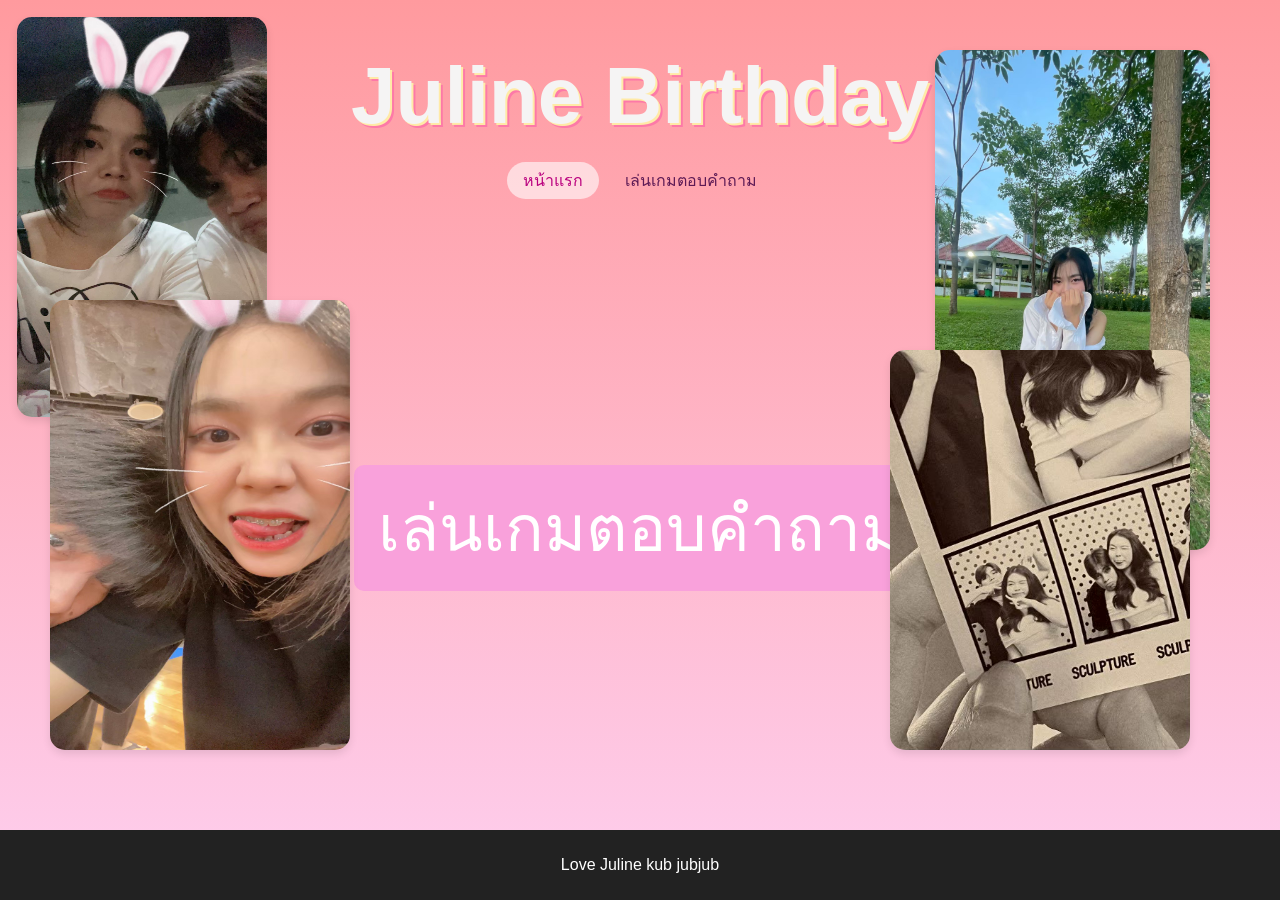
<file: index.html>
<!DOCTYPE html>
<html lang="en">
<head>
    <meta charset="UTF-8">
    <meta name="viewport" content="width=device-width, initial-scale=1.0">
    <title>Juline Birthday</title>
    <link rel="stylesheet" href="style.css">
    <link rel="stylesheet" href="https://cdnjs.cloudflare.com/ajax/libs/font-awesome/6.0.0/css/all.min.css">
</head>
<body>
    <header>
        <h1 class="h11">Juline Birthday</h1>
        <nav class="nav-menu1">
            <a href="index.html" class="nav-link1">หน้าแรก</a>
            <a href="game.html" class="nav-link active1">เล่นเกมตอบคำถาม</a>
        </nav>
    </header>

    <main>
        <section>
            <p></p>
            <img src="photo/4.jpg" alt="รูปภาพประกอบ" class="i4-image">
            <img src="photo/5.jpg" alt="รูปภาพประกอบ" class="i5-image">
            <img src="photo/1.jpg" alt="รูปภาพประกอบ" class="side-image">
            <img src="photo/2.jpg" alt="รูปภาพประกอบ" class="right-image">
            

                    <!-- กล่องครอบปุ่ม เพื่อจัดให้ปุ่มอยู่ตรงกลางพื้นที่ส่วนขวา -->
                <div class="button-box">
                    <a href="game.html" class="center-btn">เล่นเกมตอบคำถาม</a>
                </div>
        </section>
        
    </main>

    <footer>
        <p>Love Juline kub jubjub</p>
    </footer>
    
</body>
</html>
</file>
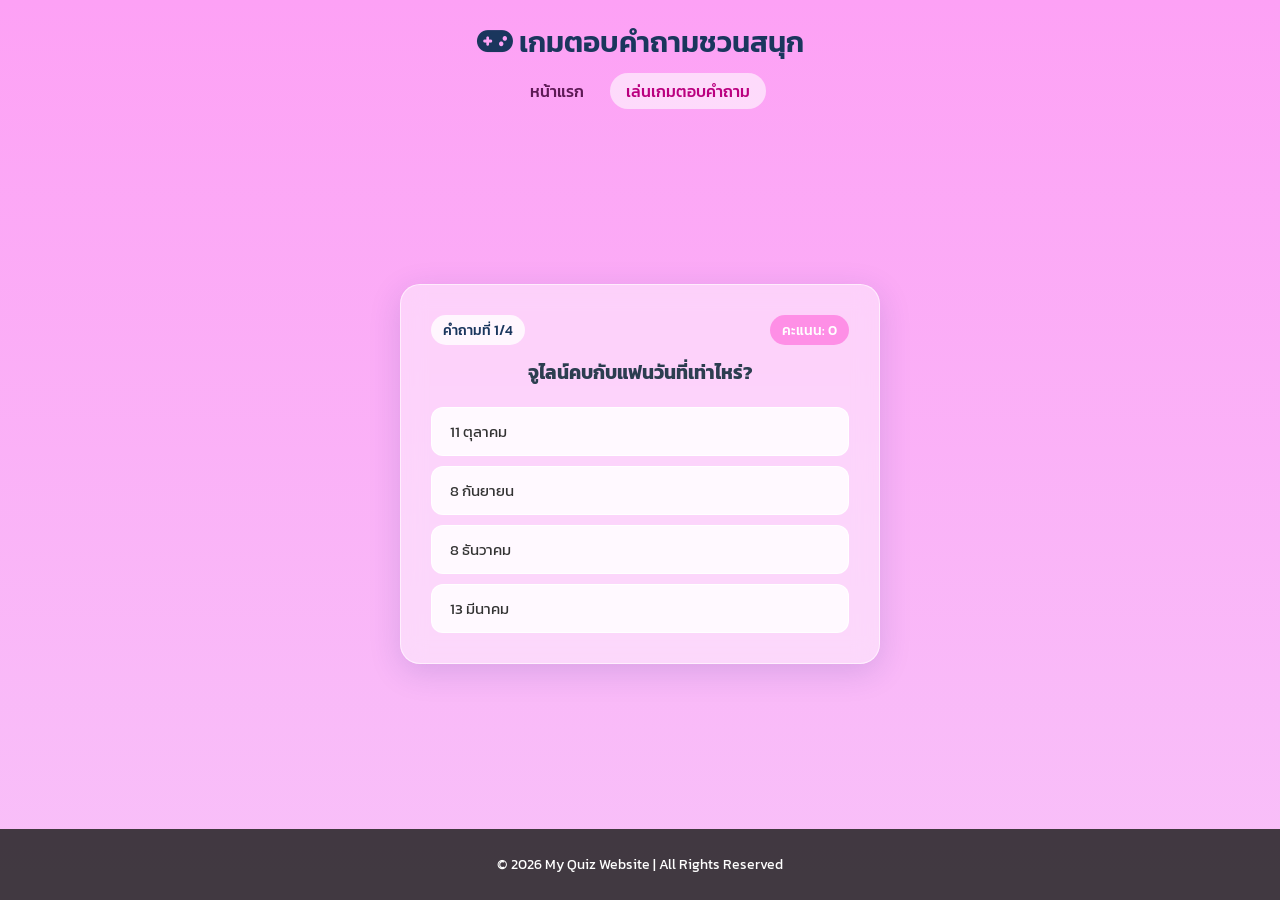
<file: game.html>
<!DOCTYPE html>
<html lang="th">
<head>
    <meta charset="UTF-8">
    <meta name="viewport" content="width=device-width, initial-scale=1.0">
    <title>เกมตอบคำถาม - Quiz Game</title>
    <link href="https://fonts.googleapis.com/css2?family=Kanit:wght@300;400;500;600&display=swap" rel="stylesheet">
    <link rel="stylesheet" href="https://cdnjs.cloudflare.com/ajax/libs/font-awesome/6.0.0/css/all.min.css">
    <link rel="stylesheet" href="game.css">
</head>
<body>

    <header>
        <h1><i class="fa-solid fa-gamepad"></i> เกมตอบคำถามชวนสนุก</h1>
        <nav class="nav-menu">
            <a href="index.html" class="nav-link">หน้าแรก</a>
            <a href="game.html" class="nav-link active">เล่นเกมตอบคำถาม</a>
        </nav>
    </header>

    <main>
        <div class="glass-card quiz-card">
            <div id="quizBox">
                <div class="quiz-header">
                    <span id="questionNumber" class="badge">คำถามที่ 1/4</span>
                    <span id="scoreText" class="badge score-badge">คะแนน: 0</span>
                </div>
                
                <h2 id="questionText" class="question-title">ข้อความคำถามจะปรากฏที่นี่</h2>

                <div id="optionsContainer" class="options-container">
                    </div>
            </div>

            <div id="resultBox" class="result-container hidden">
                <i class="fa-solid fa-trophy trophy-icon"></i>
                <h2>จบเกมเรียบร้อย! ไปอ่านคำอวยพรวันเกิด!!</h2>
                <p id="finalScore" class="final-score-text">คุณได้คะแนน 0 จาก 4 คะแนน</p>
                <div class="button-box">
                    <button onclick="restartQuiz()" class="submit-btn">
                        <i class="fa-solid fa-rotate-right"></i> เล่นใหม่อีกครั้ง
                    </button>
                    <a href="index.html" class="nav-btn secondary-btn">
                         <i class="fa-solid fa-house"></i> กลับหน้าแรก
                    </a>
        
                    <a href="Wish.html" class="nav-btn outline-btn">
                        <i class="fa-solid fa-cake-candles"></i> ไปอ่านคำอวยพรวันเกิด
                    </a>
                </div>
            </div>
        </div>
    </main>

    <footer>
        <p>&copy; 2026 My Quiz Website | All Rights Reserved</p>
    </footer>

    <script>
        // ชุดข้อมูลคำถาม ตัวเลือก และคำตอบที่ถูกต้อง (อ้างอิงลำดับ index 0, 1, 2, 3)
        const questions = [
            {
                question: "จูไลน์คบกับแฟนวันที่เท่าไหร่?",
                options: ["11 ตุลาคม", "8 กันยายน", "8 ธันวาคม", "13 มีนาคม"],
                answer: 2
            },
            {
                question: "เดทแรกของจูไลน์กับไบท์คือวันที่เท่าไหร่",
                options: ["5 พฤศจิกายน", "13 ธันวาคม", "6 พฤศจิกายน", "6 ธันวาคม"],
                answer: 0
            },
            {
                question: "วันนี้เป็นวันอะไร",
                options: ["วันเกิดจูไลน์", "วันครบรอบ7เดือน", "วันเกิดและครบรอบ9เดือน", "วันเกิดไบท์"],
                answer: 2
            },
            {
                question: "ไบท์รักจูไลน์แค่ไหน",
                options: ["แค่นี้", "ติ๊ดนึง", "นิดหน่อย", "เท่านี้เล้ยยยยยยยยยยยย"],
                answer: 3
            }
        ];

        let currentQuestionIndex = 0;
        let score = 0;

        // เริ่มต้นโหลดคำถามแรกเมื่อเปิดหน้าเว็บ
        showQuestion();

        function showQuestion() {
            const currentQuestion = questions[currentQuestionIndex];
            
            // อัปเดตข้อความคำถามและส่วนหัว
            document.getElementById('questionNumber').innerText = `คำถามที่ ${currentQuestionIndex + 1}/${questions.length}`;
            document.getElementById('questionText').innerText = currentQuestion.question;
            
            // ล้างตัวเลือกเดิมออกแล้วสร้างตัวเลือกใหม่
            const optionsContainer = document.getElementById('optionsContainer');
            optionsContainer.innerHTML = '';

            currentQuestion.options.forEach((optionText, index) => {
                const btn = document.createElement('button');
                btn.className = 'option-btn';
                btn.innerText = optionText;
                btn.onclick = () => selectOption(index);
                optionsContainer.appendChild(btn);
            });
        }

        function selectOption(selectedIndex) {
            const currentQuestion = questions[currentQuestionIndex];
            
            if (selectedIndex === currentQuestion.answer) {
                score++;
                document.getElementById('scoreText').innerText = `คะแนน: ${score}`;
            }

            currentQuestionIndex++;

            if (currentQuestionIndex < questions.length) {
                showQuestion();
            } else {
                showResult();
            }
        }

        function showResult() {
            document.getElementById('quizBox').classList.add('hidden');
            document.getElementById('resultBox').classList.remove('hidden');
            document.getElementById('finalScore').innerText = `คุณทำได้ ${score} จาก ${questions.length} คะแนน`;
        }

        function restartQuiz() {
            currentQuestionIndex = 0;
            score = 0;
            document.getElementById('scoreText').innerText = `คะแนน: 0`;
            document.getElementById('resultBox').classList.add('hidden');
            document.getElementById('quizBox').classList.remove('hidden');
            showQuestion();
        }
    </script>
</body>
</html>
</file>
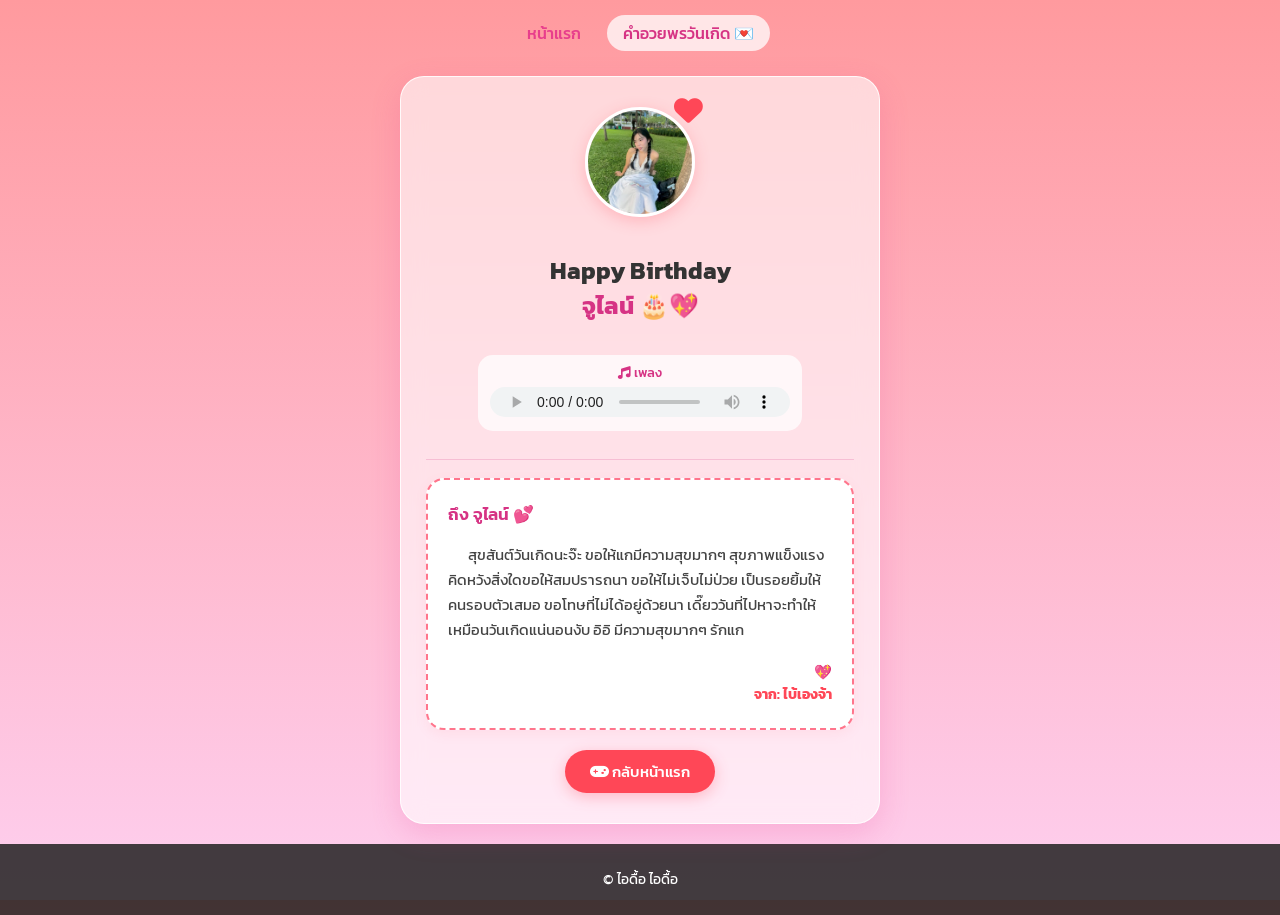
<file: Wish.html>
<!DOCTYPE html>
<html lang="th">
<head>
    <meta charset="UTF-8">
    <meta name="viewport" content="width=device-width, initial-scale=1.0">
    <title>Happy Birthday My Special One 💖</title>
    <link href="https://fonts.googleapis.com/css2?family=Kanit:wght@300;400;500;600&display=swap" rel="stylesheet">
    <link rel="stylesheet" href="https://cdnjs.cloudflare.com/ajax/libs/font-awesome/6.0.0/css/all.min.css">
    <link rel="stylesheet" href="wish.css">
</head>
<body>

    <header>
        <nav class="nav-menu">
            <a href="index.html" class="nav-link">หน้าแรก</a>
            <a href="wish.html" class="nav-link active">คำอวยพรวันเกิด 💌</a>
        </nav>
    </header>

    <main>
        <div class="glass-card letter-card">
            
            <div class="photo-frame">
                <i class="fa-solid fa-heart floating-heart"></i>
                <img src="photo/3.jpg" alt="รูปคู่ของเรา" class="couple-img">
            </div>

            <h2>Happy Birthday <br><span class="highlight-lover">จูไลน์ 🎂💖</span></h2>

            <div class="audio-container">
                <p><i class="fa-solid fa-music"></i> เพลง</p>
                <audio controls loop>
                    <audio src="hbd-song.mp3" autoplay loop style="display: none;"></audio>
                    เบราว์เซอร์ของคุณไม่รองรับการเล่นไฟล์เสียง
                </audio>
            </div>

            <hr class="divider">

            <div class="letter-content">
                <p class="letter-to">ถึง จูไลน์ 💕</p>
                
                <p class="letter-body">
                    สุขสันต์วันเกิดนะจ๊ะ ขอให้แกมีความสุขมากๆ สุขภาพแข็งแรง คิดหวังสิ่งใดขอให้สมปรารถนา ขอให้ไม่เจ็บไม่ป่วย เป็นรอยยิ้มให้คนรอบตัวเสมอ ขอโทษที่ไม่ได้อยู่ด้วยนา เดี๊ยววันที่ไปหาจะทำให้เหมือนวันเกิดแน่นอนงับ อิอิ มีความสุขมากๆ รักแก                </p>
                
                

                <p class="letter-from"> 💖<br><strong>จาก: ไบ้เองจ้า</strong></p>
            </div>

            <div class="button-box">
                <a href="home.html" class="action-btn">
                    <i class="fa-solid fa-gamepad"></i> กลับหน้าแรก
                </a>
            </div>

        </div>
    </main>

    <footer>
        <p>&copy; ไอดื้อ ไอดื้อ </p>
    </footer>

</body>
</html>
</file>
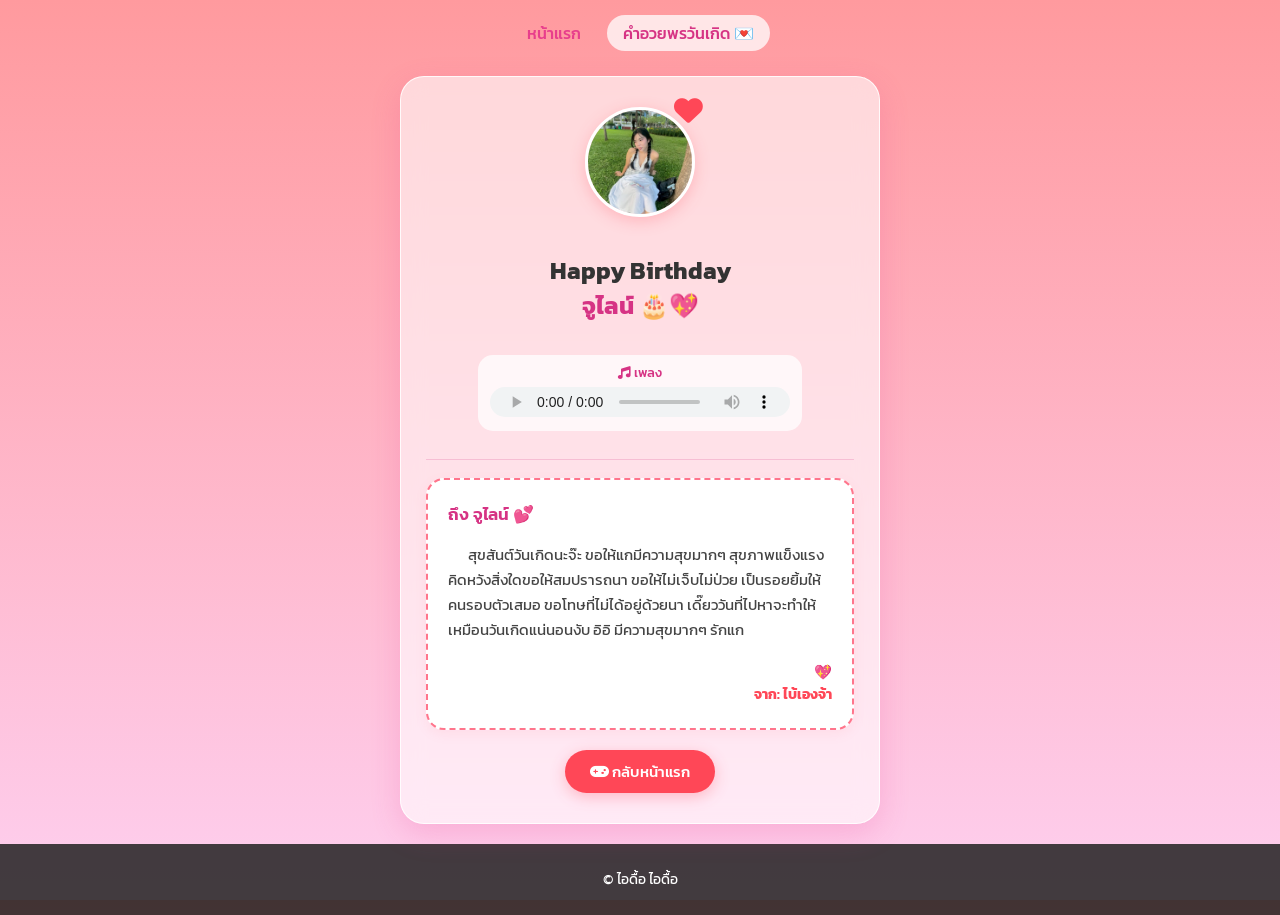
<file: wish.html>
<!DOCTYPE html>
<html lang="th">
<head>
    <meta charset="UTF-8">
    <meta name="viewport" content="width=device-width, initial-scale=1.0">
    <title>Happy Birthday My Special One 💖</title>
    <link href="https://fonts.googleapis.com/css2?family=Kanit:wght@300;400;500;600&display=swap" rel="stylesheet">
    <link rel="stylesheet" href="https://cdnjs.cloudflare.com/ajax/libs/font-awesome/6.0.0/css/all.min.css">
    <link rel="stylesheet" href="wish.css">
</head>
<body>

    <header>
        <nav class="nav-menu">
            <a href="index.html" class="nav-link">หน้าแรก</a>
            <a href="wish.html" class="nav-link active">คำอวยพรวันเกิด 💌</a>
        </nav>
    </header>

    <main>
        <div class="glass-card letter-card">
            
            <div class="photo-frame">
                <i class="fa-solid fa-heart floating-heart"></i>
                <img src="photo/3.jpg" alt="รูปคู่ของเรา" class="couple-img">
            </div>

            <h2>Happy Birthday <br><span class="highlight-lover">จูไลน์ 🎂💖</span></h2>

            <div class="audio-container">
                <p><i class="fa-solid fa-music"></i> เพลง</p>
                <audio controls loop>
                    <audio src="hbd-song.mp3" autoplay loop style="display: none;"></audio>
                    เบราว์เซอร์ของคุณไม่รองรับการเล่นไฟล์เสียง
                </audio>
            </div>

            <hr class="divider">

            <div class="letter-content">
                <p class="letter-to">ถึง จูไลน์ 💕</p>
                
                <p class="letter-body">
                    สุขสันต์วันเกิดนะจ๊ะ ขอให้แกมีความสุขมากๆ สุขภาพแข็งแรง คิดหวังสิ่งใดขอให้สมปรารถนา ขอให้ไม่เจ็บไม่ป่วย เป็นรอยยิ้มให้คนรอบตัวเสมอ ขอโทษที่ไม่ได้อยู่ด้วยนา เดี๊ยววันที่ไปหาจะทำให้เหมือนวันเกิดแน่นอนงับ อิอิ มีความสุขมากๆ รักแก                </p>
                
                

                <p class="letter-from"> 💖<br><strong>จาก: ไบ้เองจ้า</strong></p>
            </div>

            <div class="button-box">
                <a href="index.html" class="action-btn">
                    <i class="fa-solid fa-gamepad"></i> กลับหน้าแรก
                </a>
            </div>

        </div>
    </main>

    <footer>
        <p>&copy; ไอดื้อ ไอดื้อ </p>
    </footer>

</body>
</html>
</file>
<file: style.css>
.h11 {
  font-family: 'Kanit', sans-serif;
  font-size: 5rem;
  color: #f5f4f4;
  text-align: center;
  text-shadow: 2px 2px 0px #ffeaa7, 4px 4px 0px #fd79a8;
  margin: 20px 0;
}
html, body {
    height: 100%;
    margin: 0;
    padding: 0;
}

body {
    font-family:Arial, Helvetica, sans-serif;
    background-image: radial-gradient(#f332bc 2px, transparent 2px);
    background: linear-gradient(to bottom, #ff9a9e, #fecfef);
    color: #333;
    margin: 0;
    padding: 0;
    text-align: center;
    display: flex;
    flex-direction: column;
    min-height: 100vh;
    justify-content: flex-start;
    
}

/* ตกแต่งส่วนหัว */
header {
    background: linear-gradient(to bottom, #fb4db800, #f69eef00);
    padding: 20px 0;
    color:white;
    padding: 30px 0;
    margin-bottom: 0;
}

/* ตกแต่งเนื้อหาหลัก */
main {
    padding: 20px;
    flex: 1;
}
 
/* ตกแต่งปุ่มกด */
.button-box {
    flex: 1;               /* กินพื้นที่ที่เหลือทั้งหมดทางด้านขวา */
    display: flex;
    justify-content: center; /* ดันปุ่มให้อยู่ตรงกลางของพื้นที่ฝั่งขวา */
}

/* ปรับแต่งปุ่มกด */
.center-btn {
    background-color: #f9a1db;
    color: white;
    padding: 12px 24px;
    font-size: 64px;
    border: none;
    border-radius: 10px;
    cursor: pointer;
    margin-top: 200px;
     text-decoration: none;
}

.center-btn:hover {
    background-color: #f485da;
}
    
/* ตกแต่งส่วนท้าย */
footer {
    margin-top: 50px;
    background-color: #222;
    color: white;
    padding: 10px 0;
}
.i4-image {
   position: absolute;
  max-width: 100%;    /* ปรับขนาดไม่ให้เกินความกว้างของหน้าจอ */
    width: 250px;       /* กำหนดความกว้างของรูปภาพ */
    height: 400px;       /* รักษาสัดส่วนของรูปภาพ */
    border-radius: 15px; /* ทำมุมโค้งมน (ใส่หรือไม่ใส่ก็ได้) */
    margin-right: 20px;     /* ระยะห่างบน-ล่างของรูป */
    box-shadow: 0 4px 8px rgba(0,0,0,0.1); /* ใส่เงาเบาๆ */
    top: 17px;       /* ระยะห่างจากด้านบนของกรอบ */
  left: 17px;      /* ระยะห่างจากด้านซ้ายของกรอบ */
  z-index: 1;      /* ทำให้รูปภาพอยู่ด้านบนของเนื้อหาอื่น */
}
.i5-image {
   position: absolute;
  max-width: 100%;    /* ปรับขนาดไม่ให้เกินความกว้างของหน้าจอ */
    width: 275px;       /* กำหนดความกว้างของรูปภาพ */
    height: 500px;       /* รักษาสัดส่วนของรูปภาพ */
    border-radius: 15px; /* ทำมุมโค้งมน (ใส่หรือไม่ใส่ก็ได้) */
    margin-right: 20px;     /* ระยะห่างบน-ล่างของรูป */
    box-shadow: 0 4px 8px rgba(0,0,0,0.1); /* ใส่เงาเบาๆ */
    top: 50px;       /* ระยะห่างจากด้านบนของกรอบ */
  right: 50px;      /* ระยะห่างจากด้านซ้ายของกรอบ */
  z-index: 1;      /* ทำให้รูปภาพอยู่ด้านบนของเนื้อหาอื่น */
}

.side-image {
      position: absolute;
  max-width: 100%;    /* ปรับขนาดไม่ให้เกินความกว้างของหน้าจอ */
    width: 300px;       /* กำหนดความกว้างของรูปภาพ */
    height: 450px;       /* รักษาสัดส่วนของรูปภาพ */
    border-radius: 15px; /* ทำมุมโค้งมน (ใส่หรือไม่ใส่ก็ได้) */
    margin-right: 20px;     /* ระยะห่างบน-ล่างของรูป */
    box-shadow: 0 4px 8px rgba(0,0,0,0.1); /* ใส่เงาเบาๆ */
    top: 300px;       /* ระยะห่างจากด้านบนของกรอบ */
  left: 50px;      /* ระยะห่างจากด้านซ้ายของกรอบ */
  z-index: 1;      /* ทำให้รูปภาพอยู่ด้านบนของเนื้อหาอื่น */
}

.content-wrapper {
    display: flex;         /* เปิดใช้งาน Flexbox (วางองค์ประกอบเรียงแนวนอน) */
    align-items: center;   /* จัดให้อยู่ตรงกลางในแนวตั้ง */
    width: 100%;
    padding: 20px;
    box-sizing: border-box;
}
.right-image {
     position: absolute;
  max-width: 100%;    /* ปรับขนาดไม่ให้เกินความกว้างของหน้าจอ */
    width: 300px;       /* กำหนดความกว้างของรูปภาพ */
    height: 400px;       /* รักษาสัดส่วนของรูปภาพ */
    border-radius: 15px; /* ทำมุมโค้งมน (ใส่หรือไม่ใส่ก็ได้) */
    margin-right: 20px;     /* ระยะห่างบน-ล่างของรูป */
    box-shadow: 0 4px 8px rgba(0,0,0,0.1); /* ใส่เงาเบาๆ */
    top: 350px;       /* ระยะห่างจากด้านบนของกรอบ */
  right: 70px;      /* ระยะห่างจากด้านซ้ายของกรอบ */
  z-index: 1;      /* ทำให้รูปภาพอยู่ด้านบนของเนื้อหาอื่น */
}

.center-btn {
    transition: all 0.3s ease; /* ทำให้การเปลี่ยนผ่านนุ่มนวล */
}

.center-btn:hover {
    transform: translateY(-3px); /* ลอยขึ้น 3px */
    box-shadow: 0 6px 15px rgba(250, 182, 242, 0.6);
}
.i5-image {
    transition: transform 0.3s ease;
}
.i4-image {
    transition: transform 0.3s ease;
}

.side-image {
    transition: transform 0.3s ease;
}
.i5-image:hover {
    transform: scale(1.03); /* ขยายขนาดขึ้น 3% */
}
.i4-image:hover {
    transform: scale(1.03); /* ขยายขนาดขึ้น 3% */
}


.side-image:hover {
    transform: scale(1.03); /* ขยายขนาดขึ้น 3% */
}

.right-image {
    transition: transform 0.3s ease;
}

.right-image:hover {
    transform: scale(1.03); /* ขยายขนาดขึ้น 3% */
}

header h2 {
    margin: 0;
    font-size: 1.8rem;
    font-weight: 600;
}

/* เมนูเปลี่ยนหน้า */
.nav-menu1 {
    margin-top: 10px;
    display: flex;
    justify-content: center;
    gap: 10px;
}

.nav-link1 {
    color: #5d1a55;
    text-decoration: none;
    font-weight: 500;
    padding: 6px 16px;
    border-radius: 20px;
    transition: all 0.3s ease;
}
.nav-link.active1 {
    color: #5d1a55;
    text-decoration: none;
    font-weight: 500;
    padding: 6px 16px;
    border-radius: 20px;
    transition: all 0.3s ease;
}
.nav-link.active1:hover, .nav-link1 {
    background-color: rgba(255, 255, 255, 0.6);
    color: #ba007f;
}
html, body {
  width: 100%;
  height: 100%;
  margin: 0;
  padding: 0;
  
  /* ปิดการเลื่อนทั้งแนวนอนและแนวตั้ง */
  overflow: hidden;
  
  /* ตรึงตำแหน่งไว้กับหน้าจอ */
  position: fixed;
  
  /* ป้องกัน Touch Gesture บางประเภทในมือถือ */
  touch-action: none;
  
  /* เลือกไม่ให้คลุมข้อความโดยไม่ตั้งใจเวลาใช้นิ้วปาด */
  user-select: none;
  -webkit-user-select: none;
}
</file>
<file: game.css>
/* นำเข้าฟอนต์ Kanit */
@import url('https://fonts.googleapis.com/css2?family=Kanit:wght@300;400;500;600&display=swap');

* {
    font-family: 'Kanit', sans-serif;
    box-sizing: border-box;
}

/* ตั้งค่าให้หน้าเว็บยืดเต็มหน้าจอและไล่สีจากบนลงล่าง */
html, body {
    height: 100%;
    margin: 0;
    padding: 0;
}

body {
    background: linear-gradient(to bottom,#fda1f5, #f8c1f9);
    display: flex;
    flex-direction: column;
    min-height: 100vh;
    color: #333;
}

/* ส่วนหัว Header */
header {
    text-align: center;
    padding: 20px 0 10px;
    color: #1a365d;
}

header h1 {
    margin: 0;
    font-size: 1.8rem;
    font-weight: 600;
}

/* เมนูเปลี่ยนหน้า */
.nav-menu {
    margin-top: 10px;
    display: flex;
    justify-content: center;
    gap: 10px;
}

.nav-link {
    color: #5d1a55;
    text-decoration: none;
    font-weight: 500;
    padding: 6px 16px;
    border-radius: 20px;
    transition: all 0.3s ease;
}

.nav-link:hover, .nav-link.active {
    background-color: rgba(255, 255, 255, 0.6);
    color: #ba007f;
}

/* จัดส่วนเนื้อหาให้อยู่ตรงกลางจอพอดี */
main {
    flex: 1;
    display: flex;
    justify-content: center;
    align-items: center;
    padding: 20px;
}

/* การ์ดกระจกใสแบบจัดกึ่งกลาง */
.quiz-card {
    background: rgba(255, 255, 255, 0.45);
    backdrop-filter: blur(12px);
    -webkit-backdrop-filter: blur(12px);
    border-radius: 20px;
    border: 1px solid rgba(255, 255, 255, 0.6);
    box-shadow: 0 8px 32px rgba(31, 38, 135, 0.15);
    padding: 30px;
    width: 100%;
    max-width: 480px;
    text-align: center;
}

/* องค์ประกอบภายในเกม */
.quiz-header {
    display: flex;
    justify-content: space-between;
    margin-bottom: 15px;
}

.badge {
    background: rgba(255, 255, 255, 0.8);
    padding: 5px 12px;
    border-radius: 15px;
    font-size: 0.85rem;
    font-weight: 500;
    color: #1a365d;
}

.score-badge {
    background: #fe8fe6;
    color: white;
}

.question-title {
    font-size: 1.2rem;
    color: #2c3e50;
    margin-bottom: 20px;
    line-height: 1.4;
}

/* ปุ่มเลือกตอบ */
.options-container {
    display: flex;
    flex-direction: column;
    gap: 10px;
}

.option-btn {
    background: rgba(255, 255, 255, 0.85);
    border: 1px solid rgba(255, 255, 255, 0.9);
    padding: 12px 18px;
    border-radius: 12px;
    font-size: 0.95rem;
    color: #333;
    cursor: pointer;
    text-align: left;
    transition: all 0.25s ease;
}

.option-btn:hover {
    background: #ffffff;
    border-color: #f588fd;
    color: #f893fc;
    transform: translateX(5px);
}

/* ปุ่มกดยืนยัน / เล่นใหม่ */
.submit-btn {
    background-color: #fa91f0;
    color: white;
    font-size: 1rem;
    padding: 10px 25px;
    border: none;
    border-radius: 30px;
    cursor: pointer;
    box-shadow: 0 4px 15px rgba(249, 106, 249, 0.4);
    transition: all 0.3s ease;
}

.submit-btn:hover {
    background-color: #ed7fdd;
    transform: translateY(-2px);
}

/* ส่วนสรุปผล */
.trophy-icon {
    font-size: 3rem;
    color: #f1c40f;
    margin-bottom: 10px;
}

.final-score-text {
    font-size: 1.1rem;
    color: #34495e;
    margin-bottom: 20px;
}

.hidden {
    display: none;
}

/* Footer ติดล่างสุด */
footer {
    text-align: center;
    background-color: rgba(34, 34, 34, 0.85);
    color: white;
    padding: 12px 0;
    font-size: 0.85rem;
}
.result-buttons {
    display: flex;
    flex-direction: column;
    gap: 12px;
    align-items: center;
    margin-top: 15px;
}

/* สไตล์พื้นฐานของปุ่มที่เป็นลิงก์ (<a>) */
.nav-btn {
    display: inline-block;
    text-decoration: none;
    font-size: 0.95rem;
    font-weight: 500;
    padding: 10px 24px;
    border-radius: 30px;
    transition: all 0.3s ease;
    box-shadow: 0 4px 10px rgba(0, 0, 0, 0.08);
}

/* ปุ่มสีเขียวสำหรับกลับหน้าแรก */
.secondary-btn {
    background-color: #ff87e9;
    color: white;
}

.secondary-btn:hover {
    background-color: #fa8dfc;
    transform: translateY(-2px);
    box-shadow: 0 6px 15px rgba(237, 127, 200, 0.4);
}

/* ปุ่มแบบกรอบโปร่งใสสำหรับหน้าอื่น */
.outline-btn {
    background-color: #ff87e9;
    color: white;
    border: 1px solid rgba(26, 54, 93, 0.3);
    margin-top: 10px;
}

.outline-btn:hover {
    background-color: #fa8dfc;
    transform: translateY(-2px);
    box-shadow: 0 6px 15px rgba(237, 127, 200, 0.4);
}
</file>
<file: wish.css>
* {
    font-family: 'Kanit', sans-serif;
    box-sizing: border-box;
}

html, body {
    height: 100%;
    margin: 0;
    padding: 0;
}

/* พื้นหลังโทนชมพู-แดงพาสเทลแบบโรแมนติก */
body {
    background: linear-gradient(to bottom, #ff9a9e, #fecfef);
    display: flex;
    flex-direction: column;
    min-height: 100vh;
    color: #333;
}

header {
    text-align: center;
    padding: 15px 0 5px;
}

.nav-menu {
    display: flex;
    justify-content: center;
    gap: 10px;
}

.nav-link {
    color: #e83e8c;
    text-decoration: none;
    font-weight: 500;
    padding: 6px 16px;
    border-radius: 20px;
    transition: all 0.3s ease;
}

.nav-link:hover, .nav-link.active {
    background-color: rgba(255, 255, 255, 0.75);
    color: #d63384;
}

main {
    flex: 1;
    display: flex;
    justify-content: center;
    align-items: center;
    padding: 20px;
}

/* การ์ดกระจกใสจัดกึ่งกลาง */
.glass-card {
    background: rgba(255, 255, 255, 0.6);
    backdrop-filter: blur(12px);
    -webkit-backdrop-filter: blur(12px);
    border-radius: 24px;
    border: 1px solid rgba(255, 255, 255, 0.85);
    box-shadow: 0 10px 30px rgba(232, 62, 140, 0.2);
    padding: 30px 25px;
    width: 100%;
    max-width: 480px;
    text-align: center;
}

/* ส่วนรูปคู่ */
.photo-frame {
    position: relative;
    display: inline-block;
    margin-bottom: 10px;
}

.floating-heart {
    position: absolute;
    top: -10px;
    right: -8px;
    font-size: 1.8rem;
    color: #ff4757;
    animation: heartbeat 1.5s infinite;
}

@keyframes heartbeat {
    0%, 100% { transform: scale(1); }
    50% { transform: scale(1.2); }
}

.couple-img {
    width: 110px;
    height: 110px;
    border-radius: 50%;
    object-fit: cover;
    border: 3px solid #ffffff;
    box-shadow: 0 4px 15px rgba(255, 71, 87, 0.25);
}

.highlight-lover {
    color: #d63384;
    font-size: 1.5rem;
}

/* เครื่องเล่นเพลง */
.audio-container {
    margin: 12px auto 10px auto;
    padding: 8px 12px;
    background: rgba(255, 255, 255, 0.75);
    border-radius: 15px;
    display: inline-block;
}

.audio-container p {
    margin: 0 0 5px 0;
    font-size: 0.8rem;
    color: #d63384;
    font-weight: 500;
}

audio {
    height: 30px;
    max-width: 100%;
}

.divider {
    border: none;
    height: 1px;
    background: rgba(214, 51, 132, 0.2);
    margin: 18px 0;
}

/* ส่วนเนื้อหาจดหมาย */
.letter-content {
    background: #ffffff;
    border-radius: 18px;
    padding: 22px 20px;
    border: 2px dashed #ff758c;
    text-align: left;
    box-shadow: 0 4px 12px rgba(255, 117, 140, 0.1);
}

.letter-to {
    font-size: 1.05rem;
    font-weight: 600;
    color: #d63384;
    margin-top: 0;
    margin-bottom: 12px;
}

.letter-body {
    font-size: 0.95rem;
    line-height: 1.65;
    color: #444;
    margin-bottom: 12px;
    text-indent: 20px;
}

.letter-from {
    text-align: right;
    font-size: 0.9rem;
    color: #ff4757;
    margin-top: 20px;
    margin-bottom: 0;
    line-height: 1.5;
}

/* ปุ่มกดด้านล่าง */
.button-box {
    margin-top: 20px;
}

.action-btn {
    display: inline-block;
    background-color: #ff4757;
    color: white;
    text-decoration: none;
    font-size: 0.95rem;
    font-weight: 500;
    padding: 10px 25px;
    border-radius: 30px;
    box-shadow: 0 4px 15px rgba(255, 71, 87, 0.3);
    transition: all 0.3s ease;
}

.action-btn:hover {
    background-color: #d63031;
    transform: translateY(-2px);
}

footer {
    text-align: center;
    background-color: rgba(34, 34, 34, 0.85);
    color: white;
    padding: 12px 0;
    font-size: 0.85rem;
}
</file>
